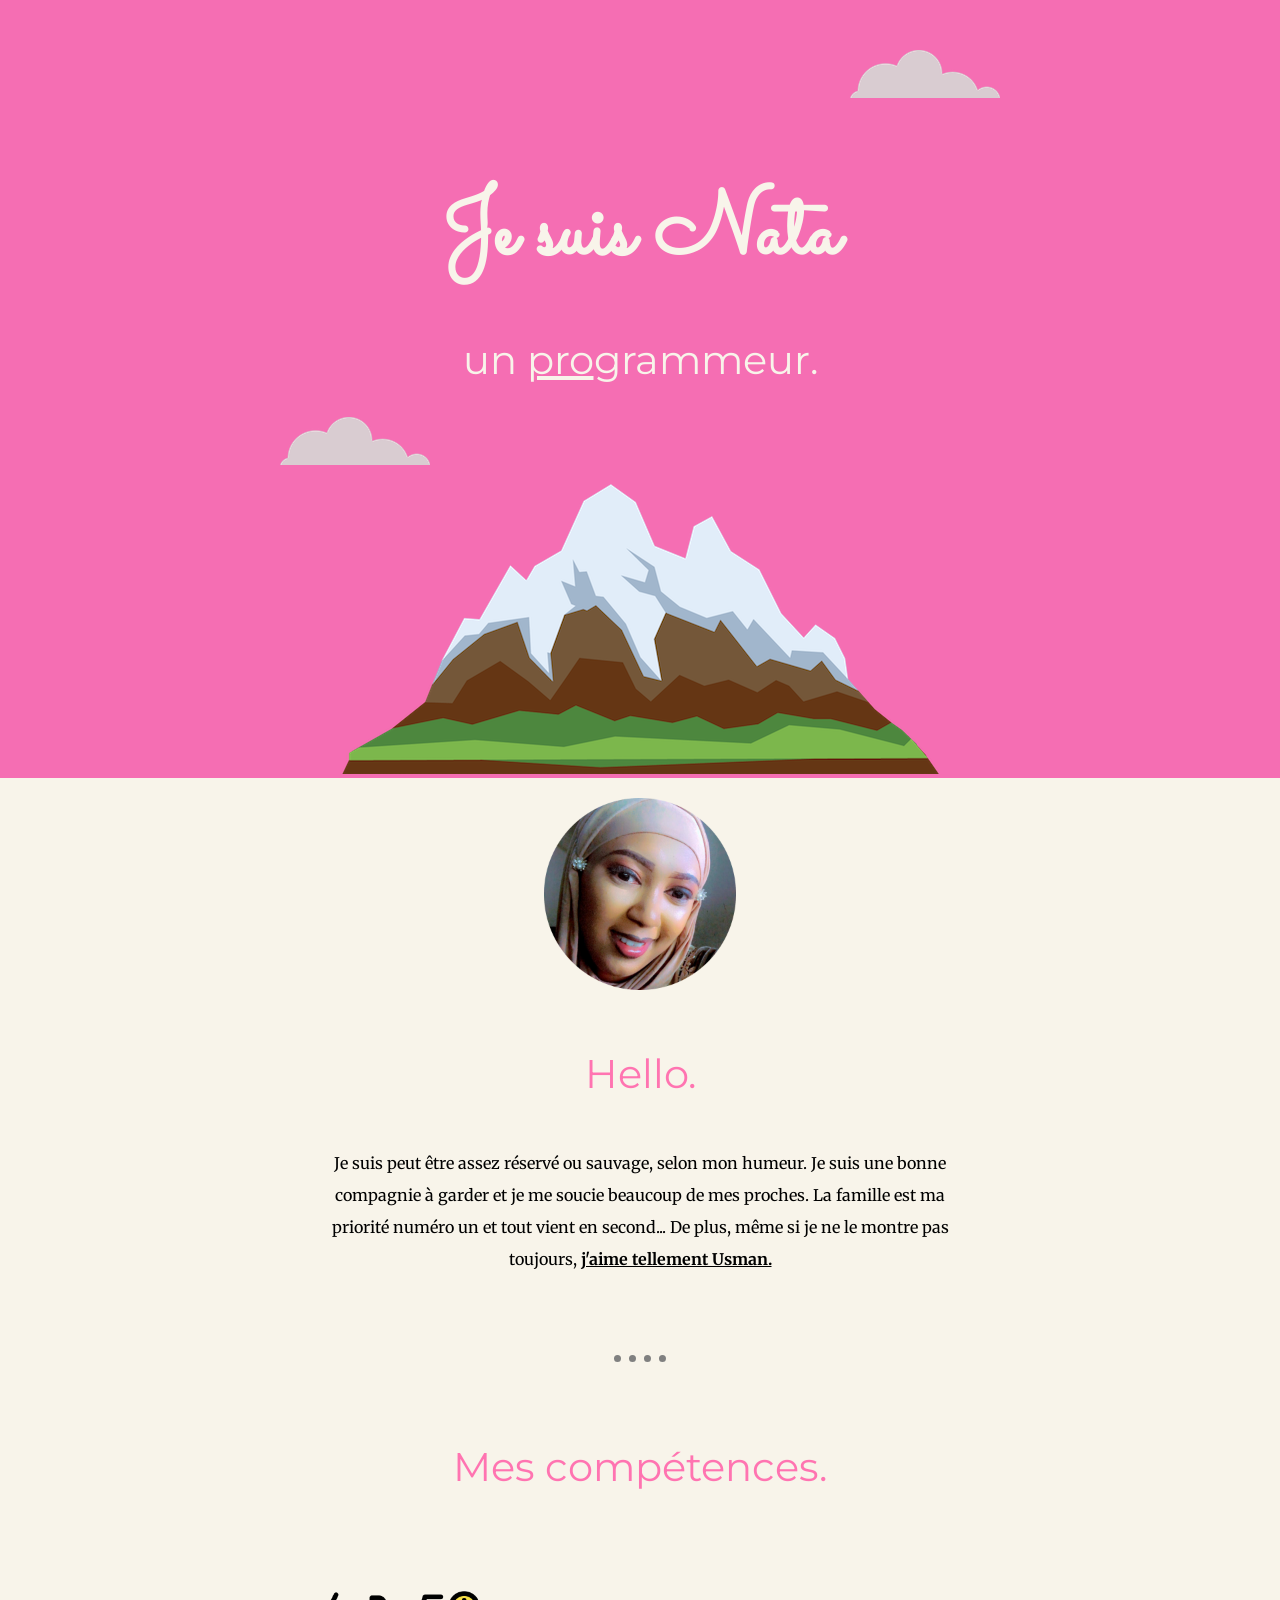
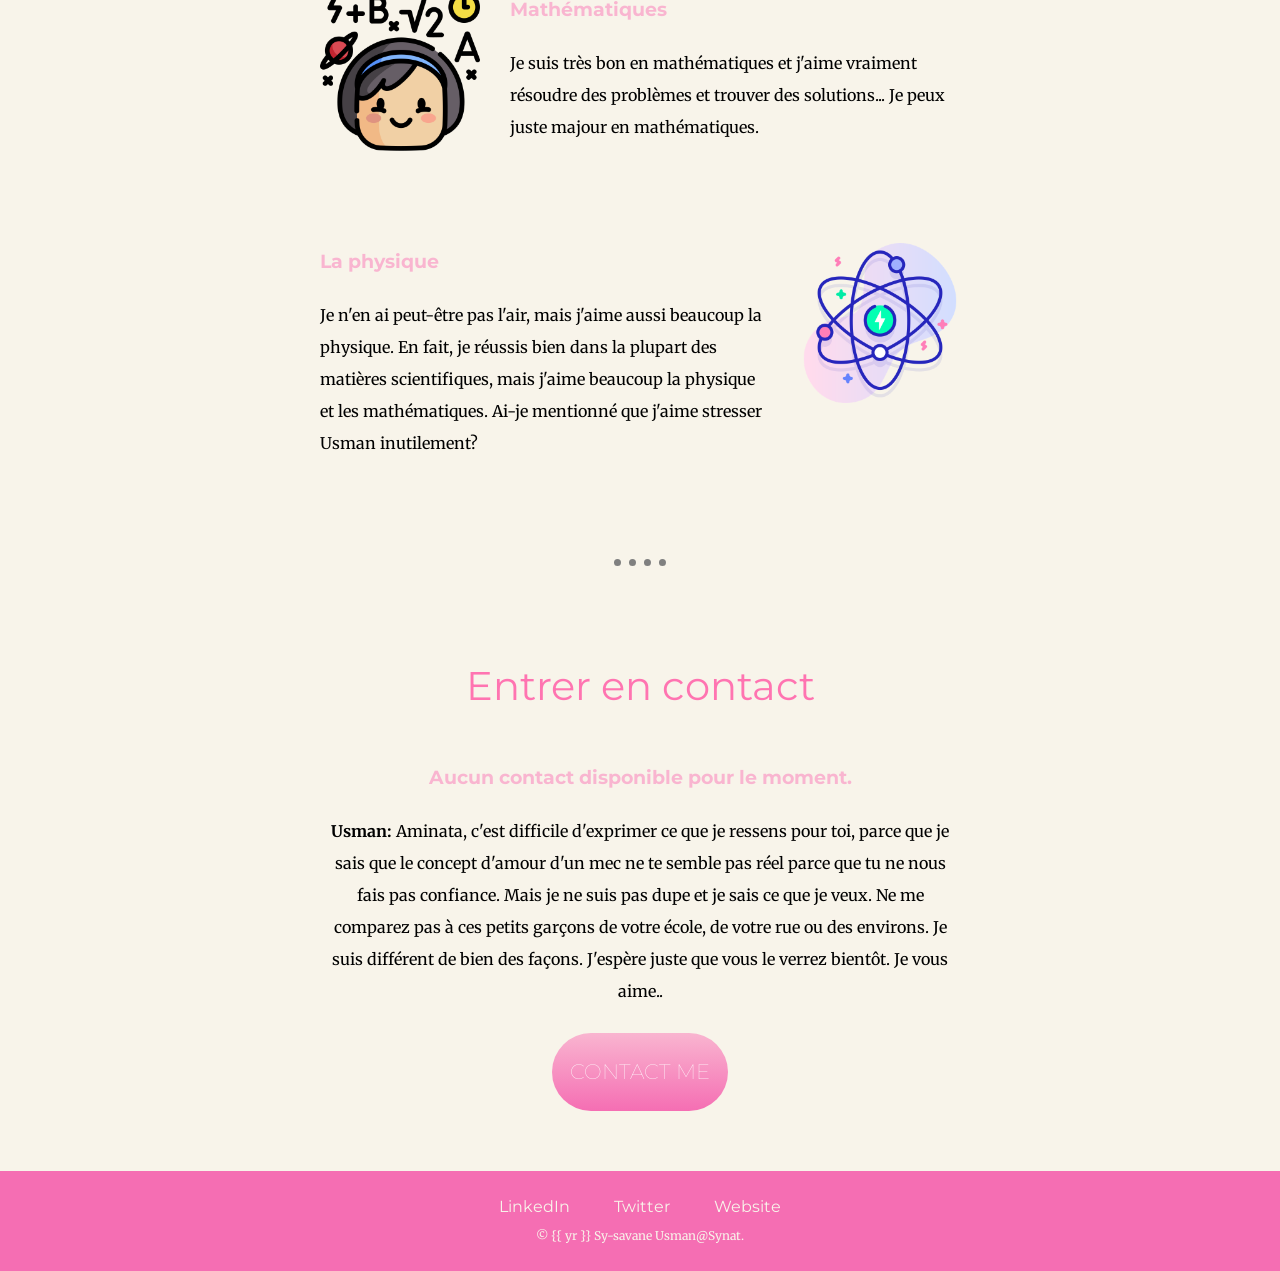
<file: Templates/index.html>
<!DOCTYPE html>
<html lang="en">
<head>
    <meta charset="UTF-8">
    <title>Nata</title>
    <link rel="stylesheet" href="/static/css/styles.css">
    <link href="https://fonts.googleapis.com/css2?family=Merriweather&family=Montserrat&family=Sacramento&display=swap"
          rel="stylesheet">
</head>

<body>

    <div class="top-container">
         <img class="top-cloud" src="/static/css/images/cloud.png" alt="cloud-img">
         <h1>Je suis Nata</h1>
         <h2>un <span class="pro">pro</span>grammeur.</h2>
         <img class="bottom-cloud" src="/static/css/images/cloud.png" alt="cloud-img">
         <img class="mount" src="/static/css/images/mountain.png" alt="mount-img">
    </div>

    <div class="middle-container">
          <div class="profile">
                <img class="nata" src="/static/css/images/nata_circle.png" alt="">
                <h2 class="others">Hello.</h2>
                <p class="prof-par">Je suis peut être assez réservé ou sauvage, selon mon humeur.
                    Je suis une bonne compagnie à garder et je me soucie beaucoup de mes proches.
                    La famille est ma priorité numéro un et tout vient en second... De plus,
                    même si je ne le montre pas toujours, <span class="uzzy">j'aime tellement Usman.</span></p>
          </div>

          <hr>

          <div class="skills">
                <h2 class="others">Mes compétences.</h2>
                <div class="skill-row">
                      <img class="math-img" src="/static/css/images/think.png" alt="math-pic">
                      <h3>Mathématiques</h3>
                      <p>Je suis très bon en mathématiques et j'aime vraiment résoudre des problèmes et trouver des
                          solutions... Je peux juste majour en mathématiques.</p>
                </div>

            <div class="skill-row">
                  <img class="physics-img" src="/static/css/images/atom.png" alt="physics-pic">
                  <h3>La physique</h3>
                  <p>Je n'en ai peut-être pas l'air, mais j'aime aussi beaucoup la physique. En fait,
                      je réussis bien dans la plupart des matières scientifiques,
                      mais j'aime beaucoup la physique et les mathématiques.
                      Ai-je mentionné que j'aime stresser Usman inutilement?</p>
            </div>

           </div>

            <hr>

              <div class="contact-me">
                    <h2 class="others">Entrer en contact</h2>
                    <h3>Aucun contact disponible pour le moment.</h3>
                    <p><span class="my_name">Usman:</span> Aminata, c'est difficile d'exprimer ce que je ressens pour
                        toi, parce que je sais que le concept d'amour d'un mec ne te semble pas réel parce que tu ne
                        nous fais pas confiance. Mais je ne suis pas dupe et je sais ce que je veux.
                        Ne me comparez pas à ces petits garçons de votre école, de votre rue ou des environs.
                        Je suis différent de bien des façons. J'espère juste que vous le verrez bientôt.
                        Je vous aime..</p>
                    <a class="btn" href="mailto:sysavaneusman1@gmail.com">CONTACT ME</a>
              </div>
    </div>


<div class="bottom-container">
  <a class="footer-link" href="">LinkedIn</a>
  <a class="footer-link" href="">Twitter</a>
  <a class="footer-link" href="">Website</a>
  <p class="copyright">© {{ yr }} Sy-savane Usman@Synat.</p>
</div>


</body>
</html>
</file>
<file: static/css/styles.css>
body {
    margin: 0px;
    text-align: center;
    font-family: 'Merriweather', serif;
}

h1 {
    margin: 50px auto 0 auto;
    font-family: 'Sacramento', cursive;
    font-size: 5.625rem;
    color: #F8F4EA;
}

h2 {
    font-family: 'Montserrat', sans-serif;
    font-size: 2.5rem;
    color: #F8F4EA;
    font-weight: normal;
}

.others {
    color: #FF74B1;
}

h3 {
    color: #F9B5D0;
    font-family: 'Montserrat', sans-serif;
}

.nata {
    width: 12rem;
}


.top-container {
    background-color: #F56EB3;
    position: relative;
    padding-top: 120px;
}

.middle-container {
    background-color: #F8F4EA;
    padding-top: 20px;
    padding-bottom: 50px;
}

.bottom-container {
    background-color: #F56EB3;
    padding: 25px 0 16px 0;
    margin-bottom: 0px;
    position: absolte;
}

.pro {
    text-decoration: underline;
}

.uzzy {
    text-decoration: underline;
    font-weight: bold;
}

.my_name {
    font-weight: bold;
}

.bottom-cloud {
    position: absolute;
    left: 280px;
}

.top-cloud {
    position: absolute;
    top: 50px;
    right: 280px;
}

.skill-row {
    width: 50%;
    margin: 100px auto;
    text-align: left;
    line-height: 2;
}

.math-img {
    width: 25%;
    float: left;
    margin-right: 30px;
}

.physics-img {
    width: 25%;
    float: right;
    margin-left: 30px;
}

hr {
    border-style: none;
    border-color: grey;
    border-top-style: dotted;
    border-width: 7px;
    width: 4%;
    margin-top: 80px;
    margin-bottom: 80px;
}

.profile {
    width: 50%;
    margin: auto;
    line-height: 2;
}

.contact-me {
    width: 50%;
    margin: auto;
    line-height: 2;
}

a {
    color: #F8F4EA;
    font-family: 'Montserrat', sans-serif;
    margin: 10px 20px;
    text-decoration: none;
}

a:hover {
    color: #99BFBF;
}

.copyright {
    color: #F8F4EA;
    font-size: 0.75rem;
}

.btn {
   background: #F9B5D0;
   background-image: -webkit-linear-gradient(top, #F9B5D0, #F56EB3);
   background-image: -moz-linear-gradient(top, #F9B5D0, #F56EB3);
   background-image: -ms-linear-gradient(top, #F9B5D0, #F56EB3);
   background-image: -o-linear-gradient(top, #F9B5D0, #F56EB3);
   background-image: -webkit-gradient(to bottom, #F9B5D0, #F56EB3);
   -webkit-border-radius: 50px;
   -moz-border-radius: 50px;
   border-radius: 50px;
   color: #FFFFFF;
   font-family: 'Montserrat', sans-serif;
   font-size: 21px;
   font-weight: 100;
   padding: 18px;
   border: solid #F56EB3 0;
   text-decoration: none;
   display: inline-block;
   cursor: pointer;
   text-align: center;
}

.btn:hover {
   border: solid #F9B5D0 1px;
   background: #F56EB3;
   background-image: -webkit-linear-gradient(top, #F56EB3, #F9B5D0);
   background-image: -moz-linear-gradient(top, #F56EB3, #F9B5D0);
   background-image: -ms-linear-gradient(top, #F56EB3, #F9B5D0);
   background-image: -o-linear-gradient(top, #F56EB3, #F9B5D0);
   background-image: -webkit-gradient(to bottom, #F56EB3, #F9B5D0);
   -webkit-border-radius: 20px;
   -moz-border-radius: 20px;
   border-radius: 20px;
   text-decoration: none;
}
</file>
